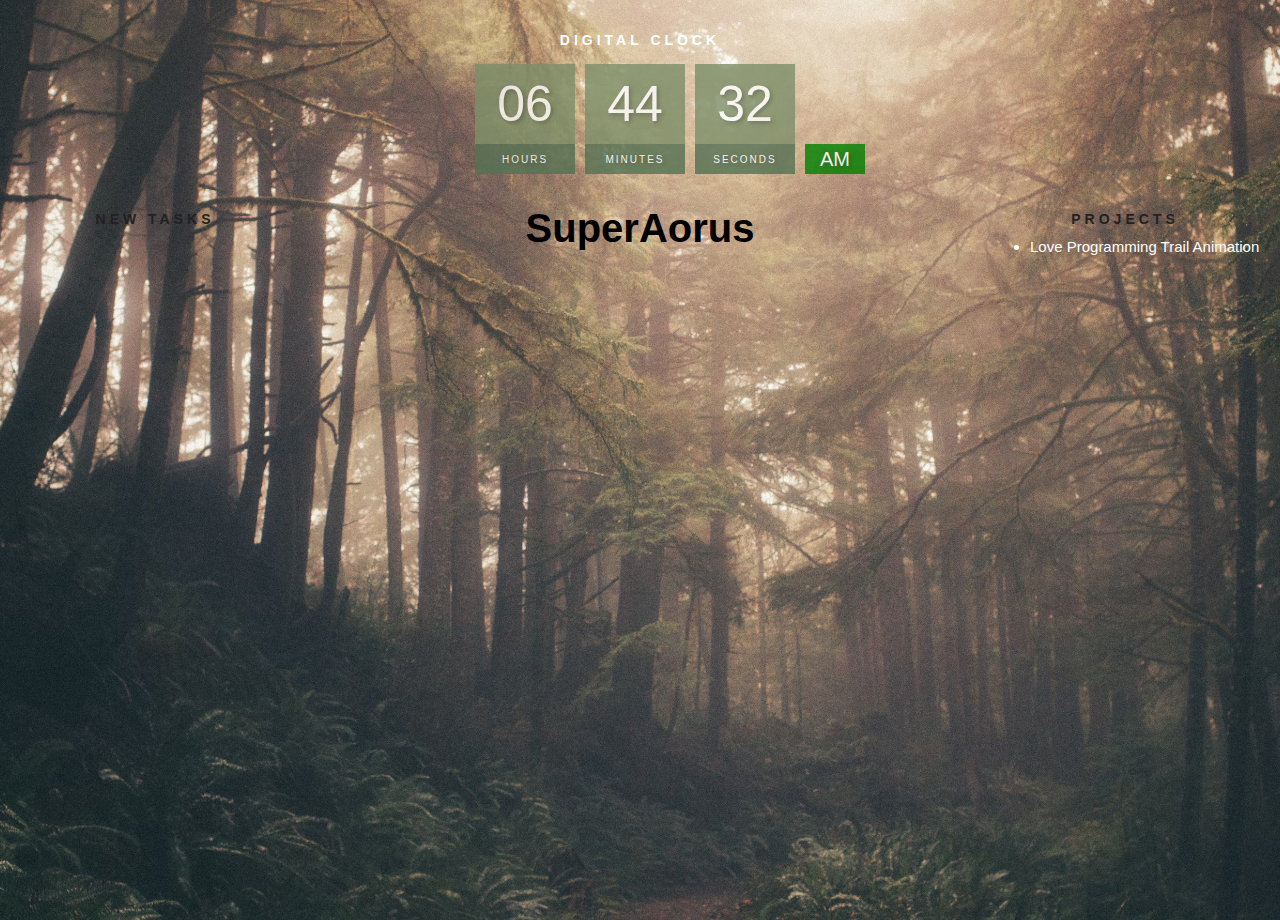
<file: index.html>
<!DOCTYPE html>
<html lang="en">
<head>
    <meta charset="UTF-8">
    <meta http-equiv="X-UA-Compatible" content="IE=edge">
    <meta name="viewport" content="width=device-width, initial-scale=1.0">
    <title>DigitaL Clock</title>
    <link rel="stylesheet" href="style.css">
</head>

<body>
    <section class="clock1" >
        <h2>Digital Clock</h2>
        <div class="clock">
            <div>
                <span id="hour">00</span>
                <span class="text">Hours</span>
            </div>
    
            <div>
                <span id="minutes">00</span>
                <span class="text">Minutes</span>
            </div>
    
            <div>
                <span id="seconds">00</span>
                <span class="text">Seconds</span>
            </div>
    
            <div>
                <span id="ampm">AM</span>
            </div>
        </div>

        <div class="contenedor contenedor-flex">
            <main class="contenido-principal">
                <article>
                    <h1>SuperAorus  </h1>    
                </article>
            </main>
    
            <aside class="sidebar-1 sidebar">
                <h2>new tasks</h2>

                    
            </aside>
            <aside class="sidebar-2 sidebar">
                <h2>Projects</h2>

                <ul>
                    <li><a href="heart-trail.html"> Love Programming Trail Animation</a></li>
                </ul>
            </aside>


    </section>


    


<script src="script.js"></script>
</body>
</html>
</file>
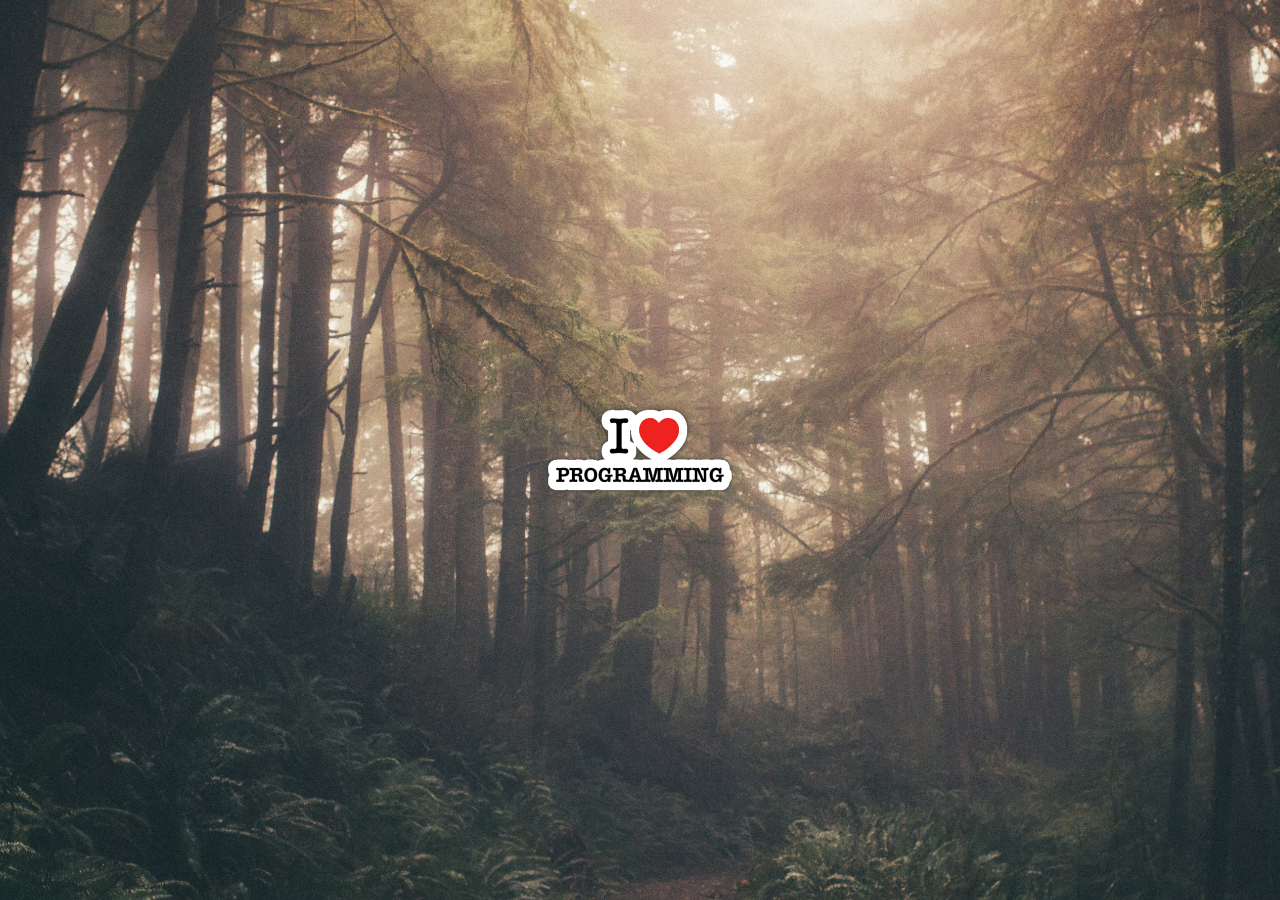
<file: heart-trail.html>
<!DOCTYPE html>
<html lang="en">
<head>
    <meta charset="UTF-8">
    <meta http-equiv="X-UA-Compatible" content="IE=edge">
    <meta name="viewport" content="width=device-width, initial-scale=1.0">
    <title>Love Programming Trail Animation</title>
    <link rel="stylesheet" href="styleheart.css">
</head>
<body>
    <span></span>


    <script src="scriptheart.js"></script>
</body>
</html>
</file>
<file: style.css>
html {
    box-sizing: border-box;
    font-size: 62.5%;
}

*,
*:before,
*:after {
    box-sizing: inherit;
}


img {
    max-width: 100%;
}

h1 {
    font-size: 4rem;
}

h2 {
    font-size: 3.2rem;
}

p {
    font-size: 2rem;
}



body {
    font-family: sans-serif;
    margin: 0;
    height: 100vh;
    background-image: url(img/photo-1534790021298-16d65d290461.avif);
    background-size: cover;
    background-repeat: no-repeat;
    background-position: center center;
}

h2 {
    text-transform: uppercase;
    letter-spacing: 4px;
    color: #fff;
    font-size: 14px;
    text-align: center; 
}  

.contenedor {

    width: 100%;
    margin: 0 auto;
}

.entrada-blog a {
    display: inline-block;
    background-color: #2196F3;
    color: white;
    padding: 10px 20px;
    text-decoration: none;
    font-weight: bold;
    text-transform: uppercase;
}

/* Digital Clock */
.clock1 {
    height: 100vh;
    display: flex;
    flex-direction: column;
    align-items: center;
    margin-top: 20px;

}
.clock {
    display: flex;
}

.clock div {
    margin: 5px;
    position: relative;
}

.clock span {
    width: 100px;
    height: 80px;
    background: #7D8F69;
    opacity: 0.8;
    color: #fff;
    display: flex;
    justify-content: center;
    align-items: center;
    font-size: 50px;
    text-shadow: 2px 2px 4px rgba(0, 0, 0, .3);
}

.clock .text {
    height: 30px;
    font-size: 10px;
    text-transform: uppercase;
    letter-spacing: 2px;
    background: #557153;
    opacity: 0.8;
}

.clock #ampm {
    bottom: 0;
    position: absolute;
    width: 60px;
    height: 30px;
    font-size: 20px;
    background: green;
}


/* pruebas */

@media (min-width: 768px) {
    .contenedor-flex {
        display: flex;
        justify-content: space-between;
    }
    .contenido-principal {
        flex-basis: calc(50% - 1rem);
        gap: 2rem;
        text-align: center;

    }

    .sidebar {
        flex-basis: calc(25% - 1rem);
        padding: 2rem;
    }

    .sidebar h2 {
        color: #222;
    }
    .sidebar-1 {
        order: -1;
    }

} 

ul li{
    font-size: 15px;
    color: #fff;
}

ul a {
    color: #fff;
    text-decoration: none;
    text-align: center;
    cursor: pointer;
}

ul a:hover {
    text-decoration:underline;
}

/* to do list*/


@media (min-width: 768px) {

.form{
    position: absolute;
    top: 30%;
    box-shadow: 0 4px 8px rgba(0,0,0,.3);
    width: 400px;
    background-color:yellow;
    border-radius: 10px;
}

.input{
    width: 100%;
    box-sizing: border-box;
    padding: 20px;
    border-radius: 10px 10px 0 0;
    border: none;
    font-size: 20px;
    font-family: cursive;
}

.input::placeholder{
    color: #222;
}

.list{
    padding: 0;
    margin: 0;
}

.list li{
    list-style-type: none;
    padding: 20px;
    font-family: cursive;
    border-top: dotted;
    border-color: darkgray;
    position: relative;
}

.list li .fa-trash{
    color: red;
    position: absolute;
    right: 20px;
    top: 50%;
    transform: translateY(100%);
    cursor: pointer;
}
.list li .fa-check-square{
    color: green;
    position: absolute;
    right: 40px;
    top: 50%;
    transform: translateY(10%);
    cursor: pointer;
}

.list li.checked {
    color: darkgray;
    text-decoration: line-through;
}

.list li.checked .fa-check-square{
    color: darkgray;
}
}

/* Media Querys*/

@media (max-width: 767px) {
    .clock span {
        width: 70px;
        height: 70px;

    }

    .contenido-principal {
        text-align: center;

    }

    ul li {
        text-align: center;
    }
}
</file>
<file: styleheart.css>
body {
    margin: 0;
    height: 100vh;
    background: url(/img/photo-1534790021298-16d65d290461.avif);
    background-size: cover;
    background-repeat: no-repeat;
    background-position: center center;
    overflow: hidden;
}

span {
    background: url(/img/5ae77de86a2c97a40166a49f5cc46660-0.png);
    height: 250px;
    width: 250px;
    position: absolute;
    pointer-events: none;
    background-size: cover;
    left: 50%;
    top: 50%;
    transform: translate(-50%, -50%);
    animation: animate 6s linear;
}

@keyframes animate {
    0% {
        transform: translate(-50%, -50%);
        opacity: 1;
        filter: hue-rotate(0);
    }

    100% {
        transform: translate(-50%, -500%);
        opacity: 0;
        filter: hue-rotate(720deg);
    }

}
</file>
